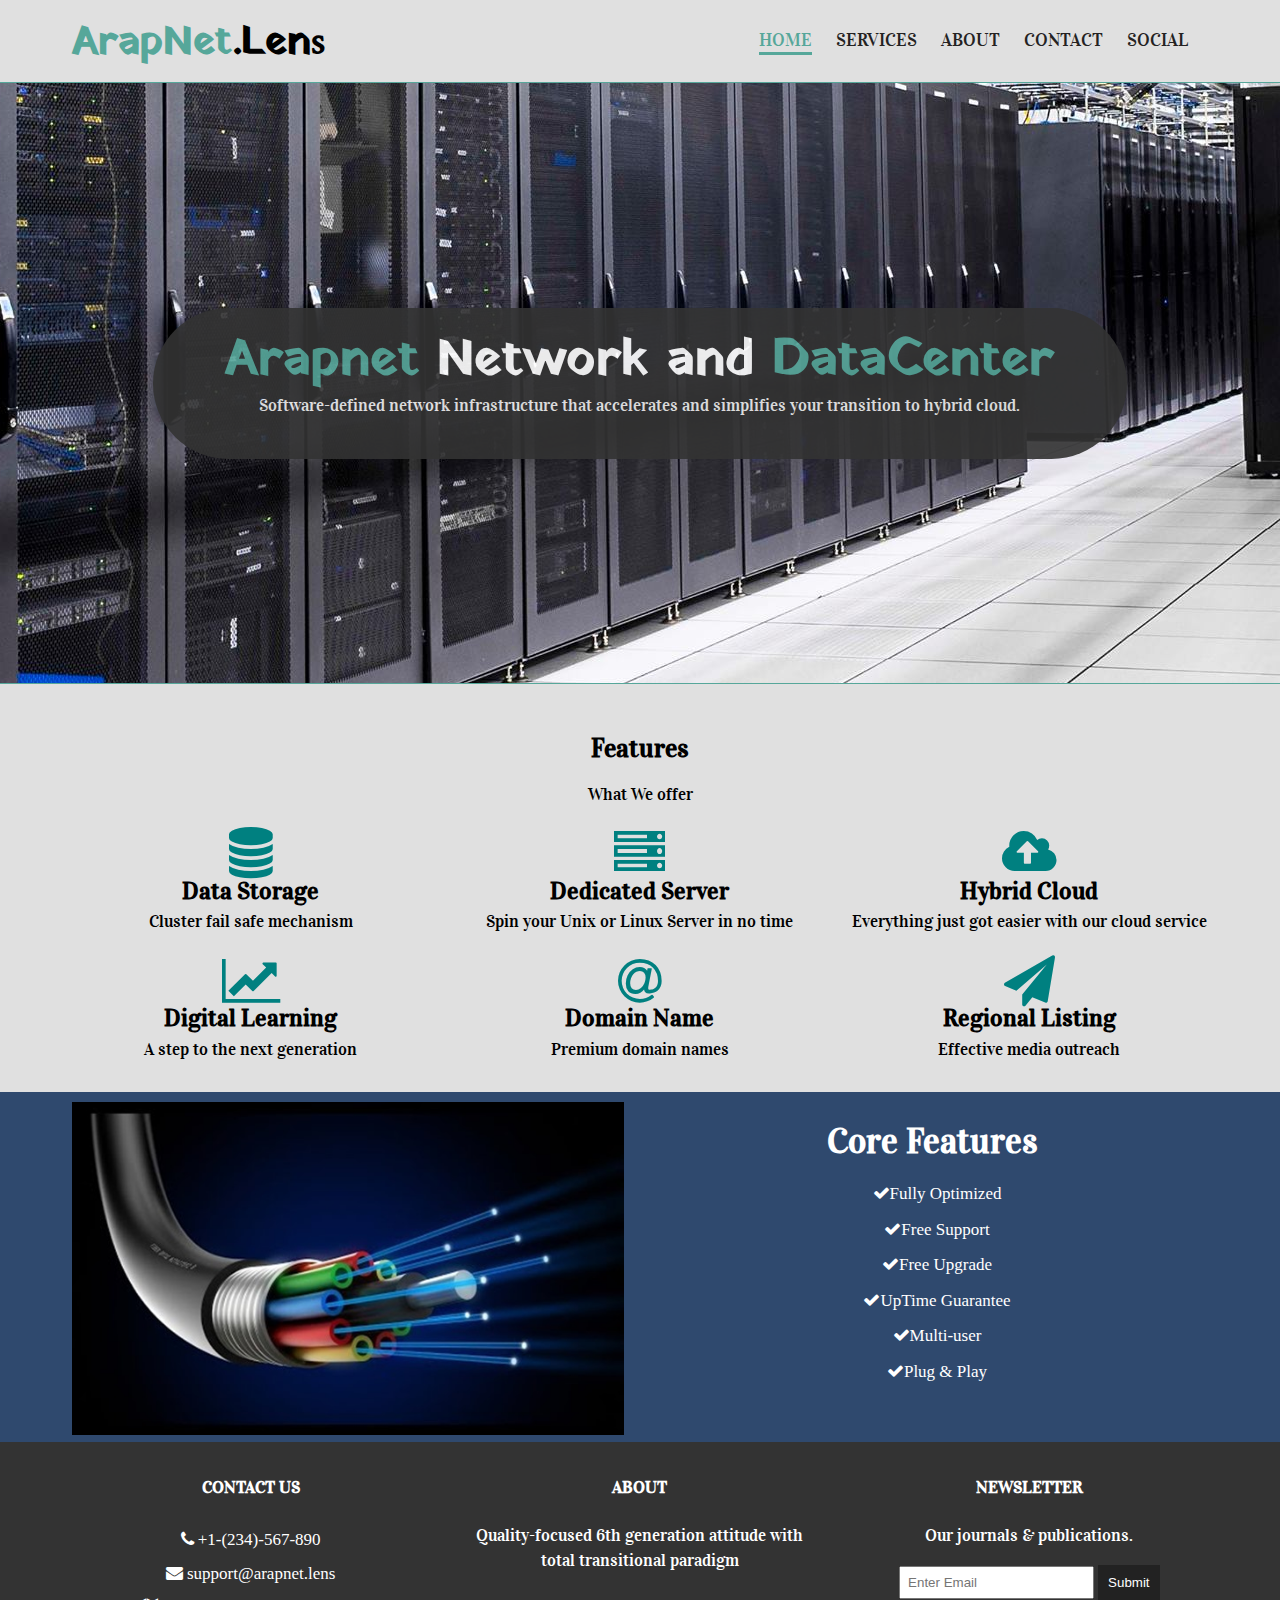
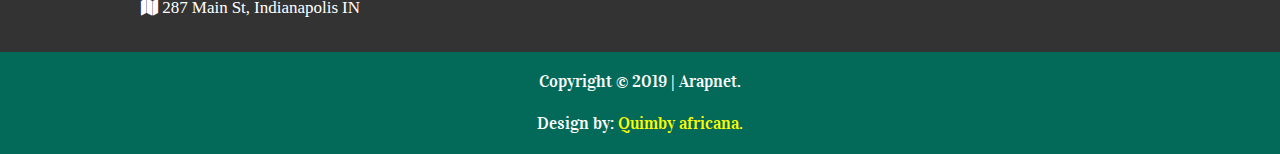
<file: index.html>
<!DOCTYPE html>
<html lang="en">
  <head>
    <meta charset="UTF-8" />
    <meta name="viewport" content="width=device-width, initial-scale=1.0" />
    <meta http-equiv="X-UA-Compatible" content="ie=edge" />
    <title>Arapnet | Home</title>
    <link rel="icon" type="image/ico" href="img/password.ico" />
    <link rel="stylesheet" href="css/flexboxgrid.css" />
    <link rel="stylesheet" href="css/font-awesome.css" />
    <link rel="stylesheet" href="css/fonts.css" />
    <link rel="stylesheet" href="css/style.css" />
  </head>
  <body>
    <!-- header -->
    <header id="main-header">
      <div class="container">
        <div class="row end-sm end-md end-lg center-xs middle-xs middle-sm middle-md middle-lg">
          <div class="col-xs-12 col-sm-2 col-md-2 col-lg-2">
            <h1 id="mainH1"><span class="primary-text">ArapNet</span>.Len<span id="lens">s</span></h1>
          </div>
          <div class="col-xs-12 col-sm-10 col-md-10 col-lg-10">
            <nav id="navbar">
              <ul>
                <li class="current"><a href="index.html">Home</a></li>
                <li><a href="services.html">Services</a></li>
                <li><a href="about.html">About</a></li>
                <li><a href="contact.html">Contact</a></li>
                <li><a href="social.html">Social</a></li>
              </ul>
            </nav>
          </div>
        </div>
      </div>
    </header>

    <!-- show case -->
    <section id="showcase">
      <div class="container">
        <div class="row center-xs center-sm center-md center-lg middle-xs middle-sm middle-md middle-lg">
          <div class="col-xs-10 col-sm-10 col-md-10 col-lg-10 showcase-content">
            <h1>
              <span class="primary-text">Arapnet</span> Network and
              <span class="primary-text"> DataCenter</span>
            </h1>
            <p>
              Software-defined network infrastructure that accelerates and simplifies your transition to
              hybrid cloud.
            </p>
          </div>
        </div>
      </div>
    </section>

    <section id="features">
      <div class="container">
        <div class="row">
          <div class="col-xs-12 col-sm-12 col-md-12 col-lg-12">
            <h2>Features</h2>
            <p>What We offer</p>
            <!-- Icon Row 1 -->
            <div class="row center-xs center-sm center-md center-lg">
              <div class="col-xs-12 col-sm-4 col-md-4 col-lg-4">
                <i class="fa fa-database fa-3x"></i><br />
                <h4>Data Storage</h4>
                <p>Cluster fail safe mechanism</p>
              </div>

              <div class="col-xs-12 col-sm-4 col-md-4 col-lg-4">
                <i class="fa fa-server fa-3x"></i><br />
                <h4>Dedicated Server</h4>
                <p>Spin your Unix or Linux Server in no time</p>
              </div>

              <div class="col-xs-12 col-sm-4 col-md-4 col-lg-4">
                <i class="fa fa-cloud-upload fa-3x"></i><br />
                <h4>Hybrid Cloud</h4>
                <p>Everything just got easier with our cloud service</p>
              </div>
            </div>

            <!-- Icon Row 2 -->
            <div class="row center-xs center-sm center-md center-lg">
              <div class="col-xs-12 col-sm-4 col-md-4 col-lg-4">
                <i class="fa fa-line-chart fa-3x"></i><br />
                <h4>Digital Learning</h4>
                <p>A step to the next generation</p>
              </div>

              <div class="col-xs-12 col-sm-4 col-md-4 col-lg-4">
                <i class="fa fa-at fa-3x"></i><br />
                <h4>Domain Name</h4>
                <p>Premium domain names</p>
              </div>

              <div class="col-xs-12 col-sm-4 col-md-4 col-lg-4">
                <i class="fa fa-send fa-3x"></i><br />
                <h4>Regional Listing</h4>
                <p>Effective media outreach</p>
              </div>
            </div>
          </div>
        </div>
      </div>
    </section>

    <!-- Info section -->
    <section id="info">
      <div class="container">
        <div class="row center-xs center-sm center-md center-lg middle-xs middle-sm middle-md middle-lg">
          <div class="col-xs-12 col-sm-6 col-md-6 col-lg-6" id="imgInfo">
            <img src="img/opticsFiber.jpg" alt="Data Center" />
          </div>

          <div class="col-xs-12 col-sm-6 col-md-6 col-lg-6">
            <h2>Core Features</h2>
            <ul>
              <li><i class="fa fa-check"></i>Fully Optimized</li>
              <li><i class="fa fa-check"></i>Free Support</li>
              <li><i class="fa fa-check"></i>Free Upgrade</li>
              <li><i class="fa fa-check"></i>UpTime Guarantee</li>
              <li><i class="fa fa-check"></i>Multi-user</li>
              <li><i class="fa fa-check"></i>Plug &amp; Play</li>
            </ul>
          </div>
        </div>
      </div>
    </section>

    <!-- Company section -->
    <section id="company">
      <div class="container">
        <div class="row">
          <div class="col-xs-12 col-sm-4 col-md-4 col-lg-4">
            <h4>Contact Us</h4>
            <ul>
              <li><i class="fa fa-phone"> +1-(234)-567-890</i></li>
              <li><i class="fa fa-envelope"> support@arapnet.lens</i></li>
              <li><i class="fa fa-map"> 287 Main St, Indianapolis IN</i></li>
            </ul>
          </div>

          <div class="col-xs-12 col-sm-4 col-md-4 col-lg-4">
            <h4>About</h4>
            <p>Quality-focused 6th generation attitude with total transitional paradigm</p>
          </div>

          <div class="col-xs-12 col-sm-4 col-md-4 col-lg-4">
            <h4>Newsletter</h4>
            <p>Our journals &amp; publications.</p>
            <form>
              <input type="text" name="email" placeholder="Enter Email" />
              <button type="submit" name="submit">Submit</button>
            </form>
          </div>
        </div>
      </div>
    </section>

    <!-- Footer -->
    <footer id="main-footer">
      <div class="container">
        <div class="row center-xs center-sm center-md center-lg">
          <div class="col-xs-12">
            <p>Copyright &copy; 2019 | Arapnet.</p>
            <p>Design by: <a href="http://www.africana.pro">Quimby africana.</a></p>
          </div>
        </div>
      </div>
    </footer>
  </body>
</html>
</file>
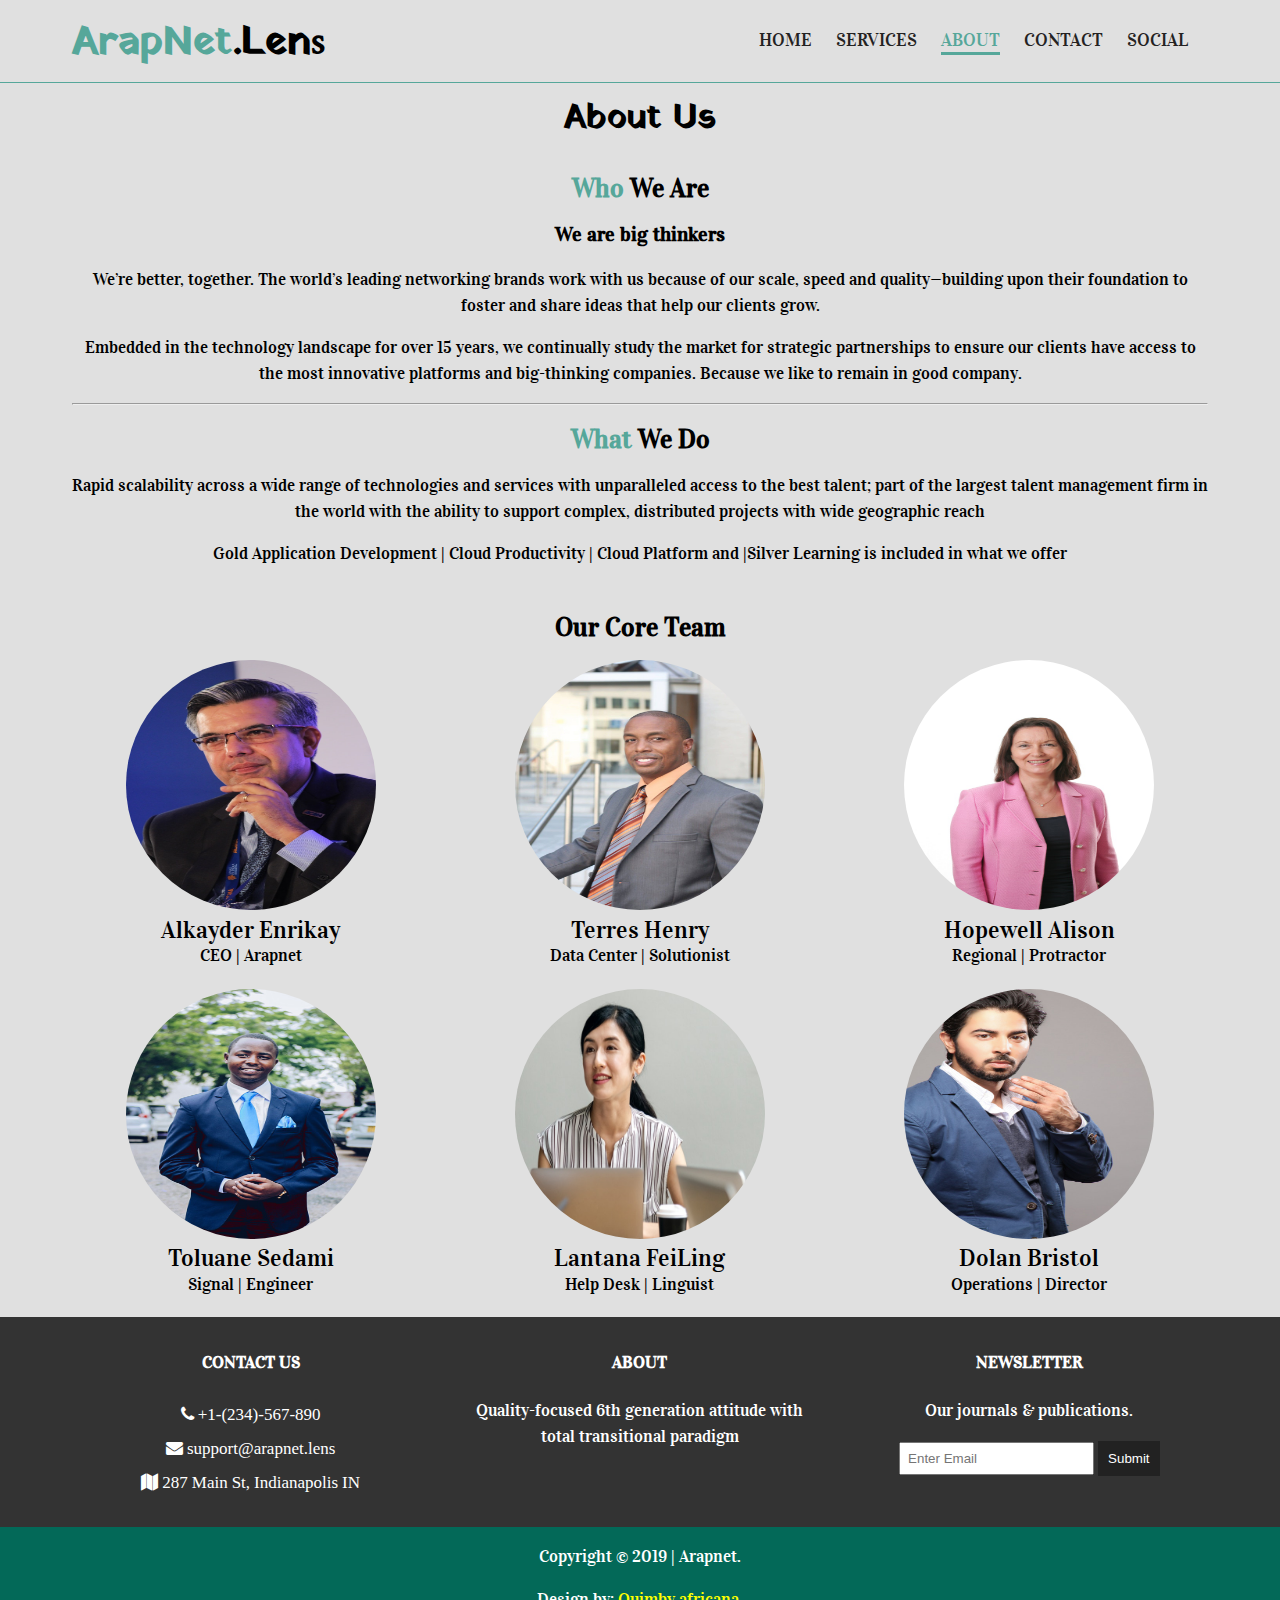
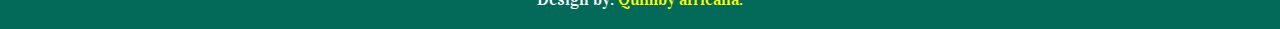
<file: about.html>
<!DOCTYPE html>
<html lang="en">
  <head>
    <meta charset="UTF-8" />
    <meta name="viewport" content="width=device-width, initial-scale=1.0" />
    <meta http-equiv="X-UA-Compatible" content="ie=edge" />
    <title>Arapnet | About</title>
    <link rel="icon" type="image/ico" href="img/password.ico" />
    <link rel="stylesheet" href="css/flexboxgrid.css" />
    <link rel="stylesheet" href="css/font-awesome.css" />
    <link rel="stylesheet" href="css/fonts.css" />
    <link rel="stylesheet" href="css/style.css" />
  </head>
  <body>
    <!-- header -->
    <header id="main-header">
      <div class="container">
        <div class="row end-sm end-md end-lg center-xs middle-xs middle-sm middle-md middle-lg">
          <div class="col-xs-12 col-sm-2 col-md-2 col-lg-2">
            <h1 id="mainH1"><span class="primary-text">ArapNet</span>.Len<span id="lens">s</span></h1>
          </div>
          <div class="col-xs-12 col-sm-10 col-md-10 col-lg-10">
            <nav id="navbar">
              <ul>
                <li><a href="index.html">Home</a></li>
                <li><a href="services.html">Services</a></li>
                <li class="current"><a href="about.html">About</a></li>
                <li><a href="contact.html">Contact</a></li>
                <li><a href="social.html">Social</a></li>
              </ul>
            </nav>
          </div>
        </div>
      </div>
    </header>

    <!-- Subheader -->
    <section id="subheader">
      <div class="container">
        <div class="row">
          <div class="col-xs-12 col-sm-12 col-md-12 col-lg-12">
            <h1>About Us</h1>
          </div>
        </div>
      </div>
    </section>

    <!-- Main section -->
    <section id="page" class="about">
      <div class="container">
        <div class="row center-xs center-sm center-md center-lg">
          <div class="col-xs-12 col-sm-12 col-md-12 col-lg-12">
            <h2><span class="primary-text">Who</span> We Are</h2>
            <h3>We are big thinkers</h3>
            <p>
              We’re better, together. The world’s leading networking brands work with us because of our scale,
              speed and quality—building upon their foundation to foster and share ideas that help our clients
              grow.
            </p>
            <p>
              Embedded in the technology landscape for over 15 years, we continually study the market for
              strategic partnerships to ensure our clients have access to the most innovative platforms and
              big-thinking companies. Because we like to remain in good company.
            </p>

            <hr />
            <h2><span class="primary-text">What</span> We Do</h2>
            <p>
              Rapid scalability across a wide range of technologies and services with unparalleled access to
              the best talent; part of the largest talent management firm in the world with the ability to
              support complex, distributed projects with wide geographic reach
            </p>
            <p>
              Gold Application Development | Cloud Productivity | Cloud Platform and |Silver Learning is
              included in what we offer
            </p>
          </div>
        </div>
      </div>
    </section>

    <section id="features">
      <div class="container">
        <div class="row">
          <div class="col-xs-12 col-sm-12 col-md-12 col-lg-12">
            <h2>Our Core Team</h2>
            <!-- Icon Row 1 -->
            <div class="row center-xs center-sm center-md center-lg">
              <div class="col-xs-12 col-sm-4 col-md-4 col-lg-4">
                <img src="img/arapnet1.jpg" alt="CEO Arapnet" />
                <h5>Alkayder Enrikay</h5>
                <p>CEO | Arapnet</p>
              </div>

              <div class="col-xs-12 col-sm-4 col-md-4 col-lg-4">
                <img src="img/arapnet2.jpg" alt="CEO Arapnet" />
                <h5>Terres Henry</h5>
                <p>Data Center | Solutionist</p>
              </div>

              <div class="col-xs-12 col-sm-4 col-md-4 col-lg-4">
                <img src="img/arapnet3.jpg" alt="CEO Arapnet" />
                <h5>Hopewell Alison</h5>
                <p>Regional | Protractor</p>
              </div>
            </div>

            <!-- Icon Row 2 -->
            <div class="row center-xs center-sm center-md center-lg">
              <div class="col-xs-12 col-sm-4 col-md-4 col-lg-4">
                <img src="img/arapnet4.jpg" alt="CEO Arapnet" />
                <h5>Toluane Sedami</h5>
                <p>Signal | Engineer</p>
              </div>

              <div class="col-xs-12 col-sm-4 col-md-4 col-lg-4">
                <img src="img/arapnet5.jpg" alt="CEO Arapnet" />
                <h5>Lantana FeiLing</h5>
                <p>Help Desk | Linguist</p>
              </div>

              <div class="col-xs-12 col-sm-4 col-md-4 col-lg-4">
                <img src="img/arapnet6.jpg" alt="CEO Arapnet" />
                <h5>Dolan Bristol</h5>
                <p>Operations | Director</p>
              </div>
            </div>
          </div>
        </div>
      </div>
    </section>

    <!-- Company section -->
    <section id="company">
      <div class="container">
        <div class="row">
          <div class="col-xs-12 col-sm-4 col-md-4 col-lg-4">
            <h4>Contact Us</h4>
            <ul>
              <li><i class="fa fa-phone"> +1-(234)-567-890</i></li>
              <li><i class="fa fa-envelope"> support@arapnet.lens</i></li>
              <li><i class="fa fa-map"> 287 Main St, Indianapolis IN</i></li>
            </ul>
          </div>

          <div class="col-xs-12 col-sm-4 col-md-4 col-lg-4">
            <h4>About</h4>
            <p>Quality-focused 6th generation attitude with total transitional paradigm</p>
          </div>

          <div class="col-xs-12 col-sm-4 col-md-4 col-lg-4">
            <h4>Newsletter</h4>
            <p>Our journals &amp; publications.</p>
            <form>
              <input type="text" name="email" placeholder="Enter Email" />
              <button type="submit" name="submit">Submit</button>
            </form>
          </div>
        </div>
      </div>
    </section>

    <!-- Footer -->
    <footer id="main-footer">
      <div class="container">
        <div class="row center-xs center-sm center-md center-lg">
          <div class="col-xs-12">
            <p>Copyright &copy; 2019 | Arapnet.</p>
            <p>Design by: <a href="http://www.africana.pro">Quimby africana.</a></p>
          </div>
        </div>
      </div>
    </footer>
  </body>
</html>
</file>
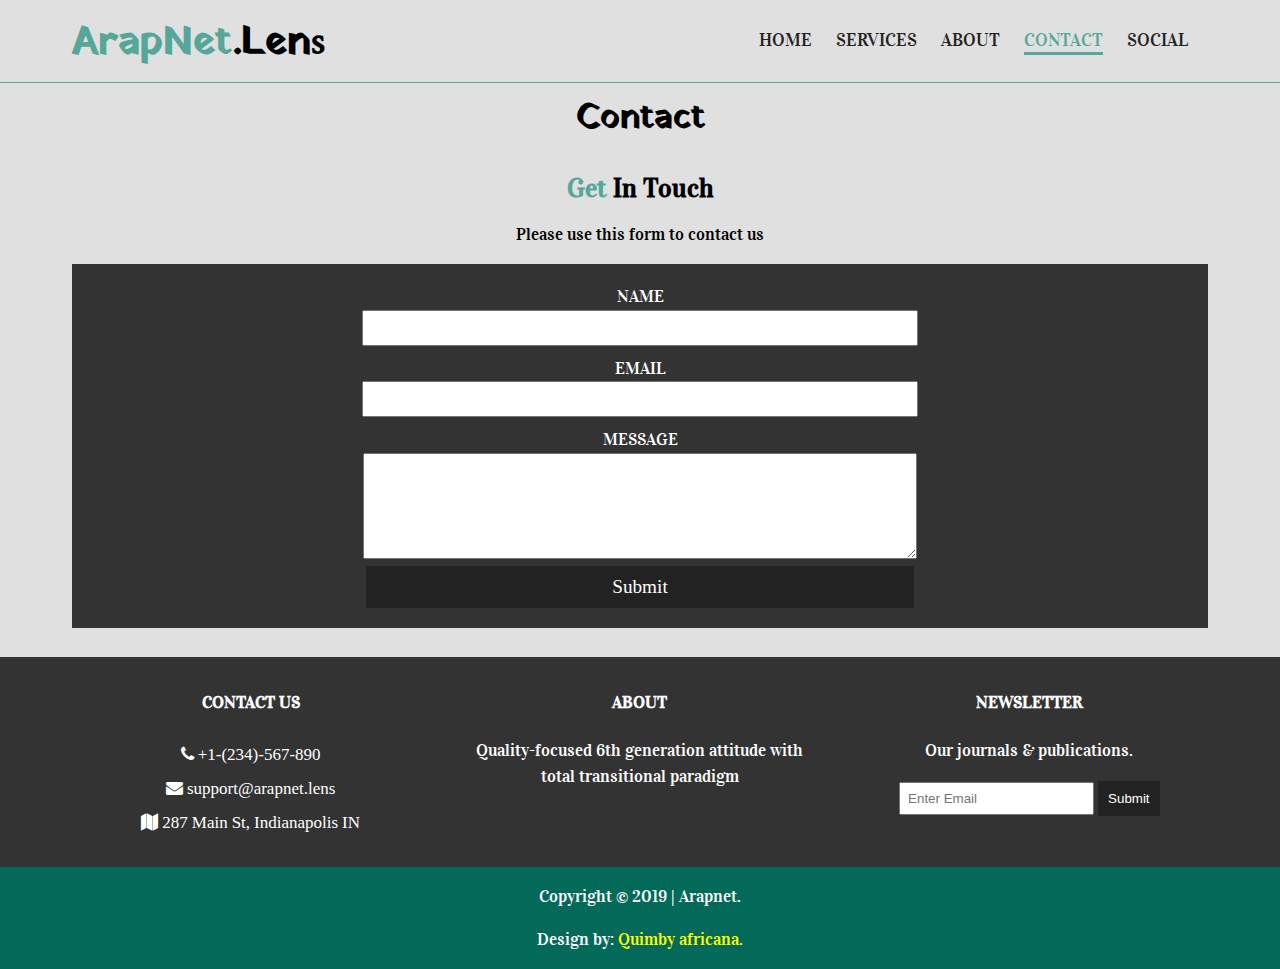
<file: contact.html>
<!DOCTYPE html>
<html lang="en">
  <head>
    <meta charset="UTF-8" />
    <meta name="viewport" content="width=device-width, initial-scale=1.0" />
    <meta http-equiv="X-UA-Compatible" content="ie=edge" />
    <title>Arapnet | Contact</title>
    <link rel="icon" type="image/ico" href="img/password.ico" />
    <link rel="stylesheet" href="css/flexboxgrid.css" />
    <link rel="stylesheet" href="css/font-awesome.css" />
    <link rel="stylesheet" href="css/fonts.css" />
    <link rel="stylesheet" href="css/style.css" />
  </head>
  <body>
    <!-- header -->
    <header id="main-header">
      <div class="container">
        <div class="row end-sm end-md end-lg center-xs middle-xs middle-sm middle-md middle-lg">
          <div class="col-xs-12 col-sm-2 col-md-2 col-lg-2">
            <h1 id="mainH1"><span class="primary-text">ArapNet</span>.Len<span id="lens">s</span></h1>
          </div>
          <div class="col-xs-12 col-sm-10 col-md-10 col-lg-10">
            <nav id="navbar">
              <ul>
                <li><a href="index.html">Home</a></li>
                <li><a href="services.html">Services</a></li>
                <li><a href="about.html">About</a></li>
                <li class="current"><a href="contact.html">Contact</a></li>
                <li><a href="social.html">Social</a></li>
              </ul>
            </nav>
          </div>
        </div>
      </div>
    </header>

    <!-- Subheader -->
    <section id="subheader">
      <div class="container">
        <div class="row">
          <div class="col-xs-12 col-sm-12 col-md-12 col-lg-12">
            <h1>Contact</h1>
          </div>
        </div>
      </div>
    </section>

    <!-- Main section -->
    <section id="page" class="contact">
      <div class="container">
        <div class="row center-xs center-sm center-md center-lg">
          <div class="col-xs-12 col-sm-12 col-md-12 col-lg-12">
            <h2><span class="primary-text">Get</span> In Touch</h2>
            <p>Please use this form to contact us</p>
            <form>
              <div>
                <label for="name">Name</label> <br />
                <input type="text" name="name" id="name" />
              </div>

              <div>
                <label for="email">Email</label> <br />
                <input type="text" name="email" id="email" />
              </div>

              <div>
                <label for="message">Message</label> <br />
                <textarea name="" id="message" cols="30" rows="10"></textarea>
              </div>

              <button type="submit">Submit</button>
            </form>
          </div>
        </div>
      </div>
    </section>

    <!-- Company section -->
    <section id="company">
      <div class="container">
        <div class="row">
          <div class="col-xs-12 col-sm-4 col-md-4 col-lg-4">
            <h4>Contact Us</h4>
            <ul>
              <li><i class="fa fa-phone"> +1-(234)-567-890</i></li>
              <li><i class="fa fa-envelope"> support@arapnet.lens</i></li>
              <li><i class="fa fa-map"> 287 Main St, Indianapolis IN</i></li>
            </ul>
          </div>

          <div class="col-xs-12 col-sm-4 col-md-4 col-lg-4">
            <h4>About</h4>
            <p>Quality-focused 6th generation attitude with total transitional paradigm</p>
          </div>

          <div class="col-xs-12 col-sm-4 col-md-4 col-lg-4">
            <h4>Newsletter</h4>
            <p>Our journals &amp; publications.</p>
            <form>
              <input type="text" name="email" placeholder="Enter Email" />
              <button type="submit" name="submit">Submit</button>
            </form>
          </div>
        </div>
      </div>
    </section>

    <!-- Footer -->
    <footer id="main-footer">
      <div class="container">
        <div class="row center-xs center-sm center-md center-lg">
          <div class="col-xs-12">
            <p>Copyright &copy; 2019 | Arapnet.</p>
            <p>Design by: <a href="http://www.africana.pro">Quimby africana.</a></p>
          </div>
        </div>
      </div>
    </footer>
  </body>
</html>
</file>
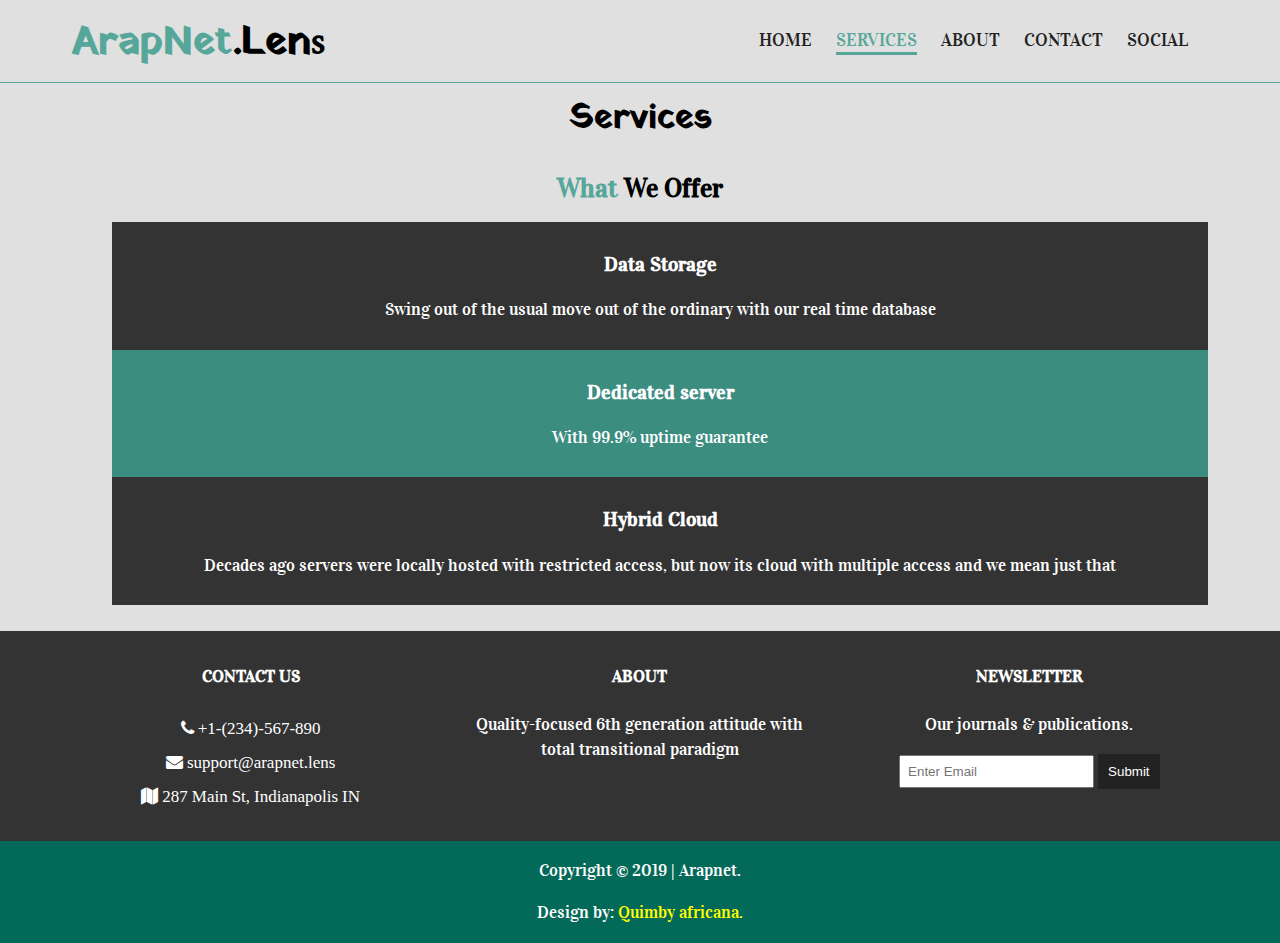
<file: services.html>
<!DOCTYPE html>
<html lang="en">
  <head>
    <meta charset="UTF-8" />
    <meta name="viewport" content="width=device-width, initial-scale=1.0" />
    <meta http-equiv="X-UA-Compatible" content="ie=edge" />
    <title>Arapnet | Services</title>
    <link rel="icon" type="image/ico" href="img/password.ico" />
    <link rel="stylesheet" href="css/flexboxgrid.css" />
    <link rel="stylesheet" href="css/font-awesome.css" />
    <link rel="stylesheet" href="css/fonts.css" />
    <link rel="stylesheet" href="css/style.css" />
  </head>
  <body>
    <!-- header -->
    <header id="main-header">
      <div class="container">
        <div class="row end-sm end-md end-lg center-xs middle-xs middle-sm middle-md middle-lg">
          <div class="col-xs-12 col-sm-2 col-md-2 col-lg-2">
            <h1 id="mainH1"><span class="primary-text">ArapNet</span>.Len<span id="lens">s</span></h1>
          </div>
          <div class="col-xs-12 col-sm-10 col-md-10 col-lg-10">
            <nav id="navbar">
              <ul>
                <li><a href="index.html">Home</a></li>
                <li class="current"><a href="services.html">Services</a></li>
                <li><a href="about.html">About</a></li>
                <li><a href="contact.html">Contact</a></li>
                <li><a href="social.html">Social</a></li>
              </ul>
            </nav>
          </div>
        </div>
      </div>
    </header>

    <!-- Subheader -->
    <section id="subheader">
      <div class="container">
        <div class="row">
          <div class="col-xs-12 col-sm-12 col-md-12 col-lg-12">
            <h1>Services</h1>
          </div>
        </div>
      </div>
    </section>

    <!-- Main section -->
    <section id="page" class="services">
      <div class="container">
        <div class="row center-xs center-sm center-md center-lg">
          <div class="col-xs-12 col-sm-12 col-md-12 col-lg-12">
            <h2><span class="primary-text">What</span> We Offer</h2>
            <ul>
              <li>
                <h3>Data Storage</h3>
                <p>Swing out of the usual move out of the ordinary with our real time database</p>
              </li>
              <li>
                <h3>Dedicated server</h3>
                <p>With 99.9% uptime guarantee</p>
              </li>
              <li>
                <h3>Hybrid Cloud</h3>
                <p>
                  Decades ago servers were locally hosted with restricted access, but now its cloud with
                  multiple access and we mean just that
                </p>
              </li>
            </ul>
          </div>
        </div>
      </div>
    </section>

    <!-- Company section -->
    <section id="company">
      <div class="container">
        <div class="row">
          <div class="col-xs-12 col-sm-4 col-md-4 col-lg-4">
            <h4>Contact Us</h4>
            <ul>
              <li><i class="fa fa-phone"> +1-(234)-567-890</i></li>
              <li><i class="fa fa-envelope"> support@arapnet.lens</i></li>
              <li><i class="fa fa-map"> 287 Main St, Indianapolis IN</i></li>
            </ul>
          </div>

          <div class="col-xs-12 col-sm-4 col-md-4 col-lg-4">
            <h4>About</h4>
            <p>Quality-focused 6th generation attitude with total transitional paradigm</p>
          </div>

          <div class="col-xs-12 col-sm-4 col-md-4 col-lg-4">
            <h4>Newsletter</h4>
            <p>Our journals &amp; publications.</p>
            <form>
              <input type="text" name="email" placeholder="Enter Email" />
              <button type="submit" name="submit">Submit</button>
            </form>
          </div>
        </div>
      </div>
    </section>

    <!-- Footer -->
    <footer id="main-footer">
      <div class="container">
        <div class="row center-xs center-sm center-md center-lg">
          <div class="col-xs-12">
            <p>Copyright &copy; 2019 | Arapnet.</p>
            <p>Design by: <a href="http://www.africana.pro">Quimby africana.</a></p>
          </div>
        </div>
      </div>
    </footer>
  </body>
</html>
</file>
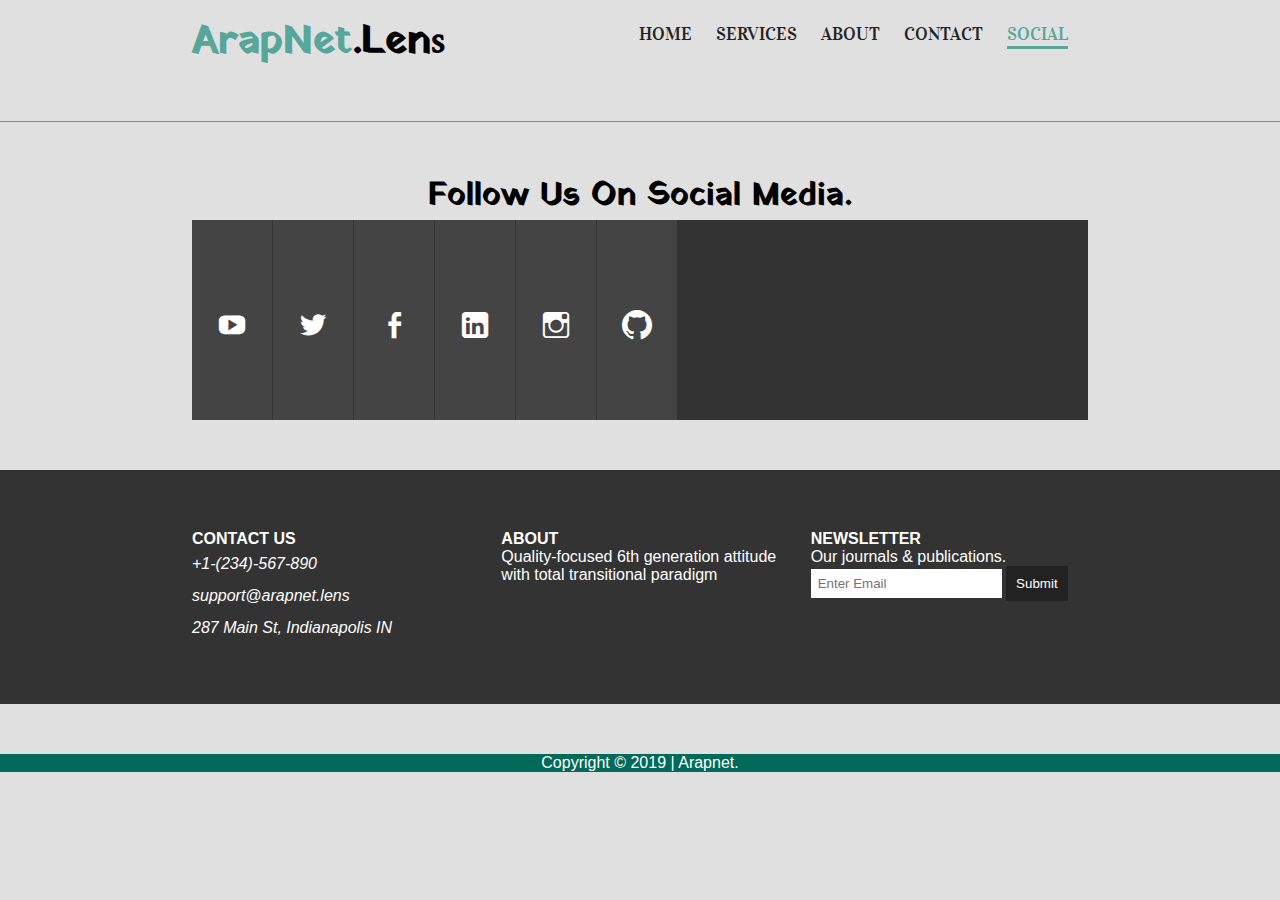
<file: social.html>
<!DOCTYPE html>
<html lang="en">
  <head>
    <meta charset="UTF-8" />
    <title>Arapnet | Social</title>
    <link rel="icon" type="image/ico" href="img/password.ico" />
    <link rel="stylesheet" href="css/flexboxgrid.css" />
    <link rel="stylesheet" href="css/style2.css" />
  </head>

  <body>
    <header id="main-header">
      <div class="container">
        <div class="row end-sm end-md end-lg center-xs middle-xs middle-sm middle-md middle-lg">
          <div class="col-xs-12 col-sm-2 col-md-2 col-lg-2">
            <h1 id="mainH1"><span class="primary-text">ArapNet</span>.Len<span id="lens">s</span></h1>
          </div>
          <div class="col-xs-12 col-sm-10 col-md-10 col-lg-10">
            <nav id="navbar">
              <ul>
                <li><a href="index.html">Home</a></li>
                <li><a href="services.html">Services</a></li>
                <li><a href="about.html">About</a></li>
                <li><a href="contact.html">Contact</a></li>
                <li class="current"><a href="social.html">Social</a></li>
              </ul>
            </nav>
          </div>
        </div>
      </div>
    </header>

    <div class="container">
      <header>
        <h1>Follow Us On Social Media.</h1>
      </header>
      <ul class="accordion">
        <li class="tab">
          <div class="social youtube">
            <a href="https://youtube.com" target="_blank">Youtube</a>
          </div>
          <div class="content">
            <h1>YouTube</h1>
            <p>Follow us on YouTube for industry leading innovation.</p>
          </div>
        </li>
        <li class="tab">
          <div class="social twitter">
            <a href="https://twitter.com" target="_blank">Twitter</a>
          </div>
          <div class="content">
            <h1>Twitter</h1>
            <p>Follow us on Twitter and be a step ahead of the populace</p>
          </div>
        </li>
        <li class="tab">
          <div class="social facebook">
            <a href="https://facebook.com" target="_blank">Facebook</a>
          </div>
          <div class="content">
            <h1>Facebook</h1>
            <p>
              Content with us on Facebook to stay up to date with new posts and publications
            </p>
          </div>
        </li>
        <li class="tab">
          <div class="social linkedin">
            <a href="https://www.linkedin.com" target="_blank">LinkedIn</a>
          </div>
          <div class="content">
            <h1>LinkedIn</h1>
            <p>We make it as professional as possible</p>
          </div>
        </li>
        <li class="tab">
          <div class="social instagram">
            <a href="http://instagram.com/traversymedia" target="_blank">Instagram</a>
          </div>
          <div class="content">
            <h1>Instagram</h1>
            <p>Follow us on Instragram for more personal look into our Datacenters</p>
          </div>
        </li>
        <li class="tab">
          <div class="social github">
            <a href="http://github.com/bradtraversy" target="_blank">Github</a>
          </div>
          <div class="content">
            <h1>Github</h1>
            <p>Our Repo still in tight sync with the Debian Repo</p>
          </div>
        </li>
      </ul>
    </div>

    <!-- Company section -->
    <section id="company">
      <div class="container">
        <div class="row">
          <div class="col-xs-12 col-sm-4 col-md-4 col-lg-4">
            <h4>Contact Us</h4>
            <ul>
              <li><i class="fa fa-phone"> +1-(234)-567-890</i></li>
              <li><i class="fa fa-envelope"> support@arapnet.lens</i></li>
              <li><i class="fa fa-map"> 287 Main St, Indianapolis IN</i></li>
            </ul>
          </div>

          <div class="col-xs-12 col-sm-4 col-md-4 col-lg-4">
            <h4>About</h4>
            <p>Quality-focused 6th generation attitude with total transitional paradigm</p>
          </div>

          <div class="col-xs-12 col-sm-4 col-md-4 col-lg-4">
            <h4>Newsletter</h4>
            <p>Our journals &amp; publications.</p>
            <form>
              <input type="text" name="email" placeholder="Enter Email" />
              <button type="submit" name="submit">Submit</button>
            </form>
          </div>
        </div>
      </div>
    </section>

    <!-- Footer -->
    <footer id="main-footer">
      <div class="container">
        <div class="row center-xs center-sm center-md center-lg">
          <div class="col-xs-12">
            <p>Copyright &copy; 2019 | Arapnet.</p>
          </div>
        </div>
      </div>
    </footer>
  </body>
</html>
</file>
<file: css/flexboxgrid.css>
/* Uncomment and set these variables to customize the grid. */

.container-fluid {
  margin-right: auto;
  margin-left: auto;
  padding-right: 2rem;
  padding-left: 2rem;
}

.row {
  box-sizing: border-box;
  display: -ms-flexbox;
  display: -webkit-box;
  display: flex;
  -ms-flex: 0 1 auto;
  -webkit-box-flex: 0;
  flex: 0 1 auto;
  -ms-flex-direction: row;
  -webkit-box-orient: horizontal;
  -webkit-box-direction: normal;
  flex-direction: row;
  -ms-flex-wrap: wrap;
  flex-wrap: wrap;
  margin-right: -1rem;
  margin-left: -1rem;
}

.row.reverse {
  -ms-flex-direction: row-reverse;
  -webkit-box-orient: horizontal;
  -webkit-box-direction: reverse;
  flex-direction: row-reverse;
}

.col.reverse {
  -ms-flex-direction: column-reverse;
  -webkit-box-orient: vertical;
  -webkit-box-direction: reverse;
  flex-direction: column-reverse;
}

.col-xs,
.col-xs-1,
.col-xs-2,
.col-xs-3,
.col-xs-4,
.col-xs-5,
.col-xs-6,
.col-xs-7,
.col-xs-8,
.col-xs-9,
.col-xs-10,
.col-xs-11,
.col-xs-12 {
  box-sizing: border-box;
  -ms-flex: 0 0 auto;
  -webkit-box-flex: 0;
  flex: 0 0 auto;
  padding-right: 1rem;
  padding-left: 1rem;
}

.col-xs {
  -webkit-flex-grow: 1;
  -ms-flex-positive: 1;
  -webkit-box-flex: 1;
  flex-grow: 1;
  -ms-flex-preferred-size: 0;
  flex-basis: 0;
  max-width: 100%;
}

.col-xs-1 {
  -ms-flex-preferred-size: 8.333%;
  flex-basis: 8.333%;
  max-width: 8.333%;
}

.col-xs-2 {
  -ms-flex-preferred-size: 16.667%;
  flex-basis: 16.667%;
  max-width: 16.667%;
}

.col-xs-3 {
  -ms-flex-preferred-size: 25%;
  flex-basis: 25%;
  max-width: 25%;
}

.col-xs-4 {
  -ms-flex-preferred-size: 33.333%;
  flex-basis: 33.333%;
  max-width: 33.333%;
}

.col-xs-5 {
  -ms-flex-preferred-size: 41.667%;
  flex-basis: 41.667%;
  max-width: 41.667%;
}

.col-xs-6 {
  -ms-flex-preferred-size: 50%;
  flex-basis: 50%;
  max-width: 50%;
}

.col-xs-7 {
  -ms-flex-preferred-size: 58.333%;
  flex-basis: 58.333%;
  max-width: 58.333%;
}

.col-xs-8 {
  -ms-flex-preferred-size: 66.667%;
  flex-basis: 66.667%;
  max-width: 66.667%;
}

.col-xs-9 {
  -ms-flex-preferred-size: 75%;
  flex-basis: 75%;
  max-width: 75%;
}

.col-xs-10 {
  -ms-flex-preferred-size: 83.333%;
  flex-basis: 83.333%;
  max-width: 83.333%;
}

.col-xs-11 {
  -ms-flex-preferred-size: 91.667%;
  flex-basis: 91.667%;
  max-width: 91.667%;
}

.col-xs-12 {
  -ms-flex-preferred-size: 100%;
  flex-basis: 100%;
  max-width: 100%;
}

.col-xs-offset-1 {
  margin-left: 8.333%;
}

.col-xs-offset-2 {
  margin-left: 16.667%;
}

.col-xs-offset-3 {
  margin-left: 25%;
}

.col-xs-offset-4 {
  margin-left: 33.333%;
}

.col-xs-offset-5 {
  margin-left: 41.667%;
}

.col-xs-offset-6 {
  margin-left: 50%;
}

.col-xs-offset-7 {
  margin-left: 58.333%;
}

.col-xs-offset-8 {
  margin-left: 66.667%;
}

.col-xs-offset-9 {
  margin-left: 75%;
}

.col-xs-offset-10 {
  margin-left: 83.333%;
}

.col-xs-offset-11 {
  margin-left: 91.667%;
}

.start-xs {
  -ms-flex-pack: start;
  -webkit-box-pack: start;
  justify-content: flex-start;
  text-align: start;
}

.center-xs {
  -ms-flex-pack: center;
  -webkit-box-pack: center;
  justify-content: center;
  text-align: center;
}

.end-xs {
  -ms-flex-pack: end;
  -webkit-box-pack: end;
  justify-content: flex-end;
  text-align: end;
}

.top-xs {
  -ms-flex-align: start;
  -webkit-box-align: start;
  align-items: flex-start;
}

.middle-xs {
  -ms-flex-align: center;
  -webkit-box-align: center;
  align-items: center;
}

.bottom-xs {
  -ms-flex-align: end;
  -webkit-box-align: end;
  align-items: flex-end;
}

.around-xs {
  -ms-flex-pack: distribute;
  justify-content: space-around;
}

.between-xs {
  -ms-flex-pack: justify;
  -webkit-box-pack: justify;
  justify-content: space-between;
}

.first-xs {
  -ms-flex-order: -1;
  -webkit-box-ordinal-group: 0;
  order: -1;
}

.last-xs {
  -ms-flex-order: 1;
  -webkit-box-ordinal-group: 2;
  order: 1;
}

@media only screen and (min-width: 48em) {
  .container {
    width: 46rem;
  }

  .col-sm,
  .col-sm-1,
  .col-sm-2,
  .col-sm-3,
  .col-sm-4,
  .col-sm-5,
  .col-sm-6,
  .col-sm-7,
  .col-sm-8,
  .col-sm-9,
  .col-sm-10,
  .col-sm-11,
  .col-sm-12 {
    box-sizing: border-box;
    -ms-flex: 0 0 auto;
    -webkit-box-flex: 0;
    flex: 0 0 auto;
    padding-right: 1rem;
    padding-left: 1rem;
  }

  .col-sm {
    -webkit-flex-grow: 1;
    -ms-flex-positive: 1;
    -webkit-box-flex: 1;
    flex-grow: 1;
    -ms-flex-preferred-size: 0;
    flex-basis: 0;
    max-width: 100%;
  }

  .col-sm-1 {
    -ms-flex-preferred-size: 8.333%;
    flex-basis: 8.333%;
    max-width: 8.333%;
  }

  .col-sm-2 {
    -ms-flex-preferred-size: 16.667%;
    flex-basis: 16.667%;
    max-width: 16.667%;
  }

  .col-sm-3 {
    -ms-flex-preferred-size: 25%;
    flex-basis: 25%;
    max-width: 25%;
  }

  .col-sm-4 {
    -ms-flex-preferred-size: 33.333%;
    flex-basis: 33.333%;
    max-width: 33.333%;
  }

  .col-sm-5 {
    -ms-flex-preferred-size: 41.667%;
    flex-basis: 41.667%;
    max-width: 41.667%;
  }

  .col-sm-6 {
    -ms-flex-preferred-size: 50%;
    flex-basis: 50%;
    max-width: 50%;
  }

  .col-sm-7 {
    -ms-flex-preferred-size: 58.333%;
    flex-basis: 58.333%;
    max-width: 58.333%;
  }

  .col-sm-8 {
    -ms-flex-preferred-size: 66.667%;
    flex-basis: 66.667%;
    max-width: 66.667%;
  }

  .col-sm-9 {
    -ms-flex-preferred-size: 75%;
    flex-basis: 75%;
    max-width: 75%;
  }

  .col-sm-10 {
    -ms-flex-preferred-size: 83.333%;
    flex-basis: 83.333%;
    max-width: 83.333%;
  }

  .col-sm-11 {
    -ms-flex-preferred-size: 91.667%;
    flex-basis: 91.667%;
    max-width: 91.667%;
  }

  .col-sm-12 {
    -ms-flex-preferred-size: 100%;
    flex-basis: 100%;
    max-width: 100%;
  }

  .col-sm-offset-1 {
    margin-left: 8.333%;
  }

  .col-sm-offset-2 {
    margin-left: 16.667%;
  }

  .col-sm-offset-3 {
    margin-left: 25%;
  }

  .col-sm-offset-4 {
    margin-left: 33.333%;
  }

  .col-sm-offset-5 {
    margin-left: 41.667%;
  }

  .col-sm-offset-6 {
    margin-left: 50%;
  }

  .col-sm-offset-7 {
    margin-left: 58.333%;
  }

  .col-sm-offset-8 {
    margin-left: 66.667%;
  }

  .col-sm-offset-9 {
    margin-left: 75%;
  }

  .col-sm-offset-10 {
    margin-left: 83.333%;
  }

  .col-sm-offset-11 {
    margin-left: 91.667%;
  }

  .start-sm {
    -ms-flex-pack: start;
    -webkit-box-pack: start;
    justify-content: flex-start;
    text-align: start;
  }

  .center-sm {
    -ms-flex-pack: center;
    -webkit-box-pack: center;
    justify-content: center;
    text-align: center;
  }

  .end-sm {
    -ms-flex-pack: end;
    -webkit-box-pack: end;
    justify-content: flex-end;
    text-align: end;
  }

  .top-sm {
    -ms-flex-align: start;
    -webkit-box-align: start;
    align-items: flex-start;
  }

  .middle-sm {
    -ms-flex-align: center;
    -webkit-box-align: center;
    align-items: center;
  }

  .bottom-sm {
    -ms-flex-align: end;
    -webkit-box-align: end;
    align-items: flex-end;
  }

  .around-sm {
    -ms-flex-pack: distribute;
    justify-content: space-around;
  }

  .between-sm {
    -ms-flex-pack: justify;
    -webkit-box-pack: justify;
    justify-content: space-between;
  }

  .first-sm {
    -ms-flex-order: -1;
    -webkit-box-ordinal-group: 0;
    order: -1;
  }

  .last-sm {
    -ms-flex-order: 1;
    -webkit-box-ordinal-group: 2;
    order: 1;
  }
}

@media only screen and (min-width: 62em) {
  .container {
    width: 61rem;
  }

  .col-md,
  .col-md-1,
  .col-md-2,
  .col-md-3,
  .col-md-4,
  .col-md-5,
  .col-md-6,
  .col-md-7,
  .col-md-8,
  .col-md-9,
  .col-md-10,
  .col-md-11,
  .col-md-12 {
    box-sizing: border-box;
    -ms-flex: 0 0 auto;
    -webkit-box-flex: 0;
    flex: 0 0 auto;
    padding-right: 1rem;
    padding-left: 1rem;
  }

  .col-md {
    -webkit-flex-grow: 1;
    -ms-flex-positive: 1;
    -webkit-box-flex: 1;
    flex-grow: 1;
    -ms-flex-preferred-size: 0;
    flex-basis: 0;
    max-width: 100%;
  }

  .col-md-1 {
    -ms-flex-preferred-size: 8.333%;
    flex-basis: 8.333%;
    max-width: 8.333%;
  }

  .col-md-2 {
    -ms-flex-preferred-size: 16.667%;
    flex-basis: 16.667%;
    max-width: 16.667%;
  }

  .col-md-3 {
    -ms-flex-preferred-size: 25%;
    flex-basis: 25%;
    max-width: 25%;
  }

  .col-md-4 {
    -ms-flex-preferred-size: 33.333%;
    flex-basis: 33.333%;
    max-width: 33.333%;
  }

  .col-md-5 {
    -ms-flex-preferred-size: 41.667%;
    flex-basis: 41.667%;
    max-width: 41.667%;
  }

  .col-md-6 {
    -ms-flex-preferred-size: 50%;
    flex-basis: 50%;
    max-width: 50%;
  }

  .col-md-7 {
    -ms-flex-preferred-size: 58.333%;
    flex-basis: 58.333%;
    max-width: 58.333%;
  }

  .col-md-8 {
    -ms-flex-preferred-size: 66.667%;
    flex-basis: 66.667%;
    max-width: 66.667%;
  }

  .col-md-9 {
    -ms-flex-preferred-size: 75%;
    flex-basis: 75%;
    max-width: 75%;
  }

  .col-md-10 {
    -ms-flex-preferred-size: 83.333%;
    flex-basis: 83.333%;
    max-width: 83.333%;
  }

  .col-md-11 {
    -ms-flex-preferred-size: 91.667%;
    flex-basis: 91.667%;
    max-width: 91.667%;
  }

  .col-md-12 {
    -ms-flex-preferred-size: 100%;
    flex-basis: 100%;
    max-width: 100%;
  }

  .col-md-offset-1 {
    margin-left: 8.333%;
  }

  .col-md-offset-2 {
    margin-left: 16.667%;
  }

  .col-md-offset-3 {
    margin-left: 25%;
  }

  .col-md-offset-4 {
    margin-left: 33.333%;
  }

  .col-md-offset-5 {
    margin-left: 41.667%;
  }

  .col-md-offset-6 {
    margin-left: 50%;
  }

  .col-md-offset-7 {
    margin-left: 58.333%;
  }

  .col-md-offset-8 {
    margin-left: 66.667%;
  }

  .col-md-offset-9 {
    margin-left: 75%;
  }

  .col-md-offset-10 {
    margin-left: 83.333%;
  }

  .col-md-offset-11 {
    margin-left: 91.667%;
  }

  .start-md {
    -ms-flex-pack: start;
    -webkit-box-pack: start;
    justify-content: flex-start;
    text-align: start;
  }

  .center-md {
    -ms-flex-pack: center;
    -webkit-box-pack: center;
    justify-content: center;
    text-align: center;
  }

  .end-md {
    -ms-flex-pack: end;
    -webkit-box-pack: end;
    justify-content: flex-end;
    text-align: end;
  }

  .top-md {
    -ms-flex-align: start;
    -webkit-box-align: start;
    align-items: flex-start;
  }

  .middle-md {
    -ms-flex-align: center;
    -webkit-box-align: center;
    align-items: center;
  }

  .bottom-md {
    -ms-flex-align: end;
    -webkit-box-align: end;
    align-items: flex-end;
  }

  .around-md {
    -ms-flex-pack: distribute;
    justify-content: space-around;
  }

  .between-md {
    -ms-flex-pack: justify;
    -webkit-box-pack: justify;
    justify-content: space-between;
  }

  .first-md {
    -ms-flex-order: -1;
    -webkit-box-ordinal-group: 0;
    order: -1;
  }

  .last-md {
    -ms-flex-order: 1;
    -webkit-box-ordinal-group: 2;
    order: 1;
  }
}

@media only screen and (min-width: 75em) {
  .container {
    width: 71rem;
  }

  .col-lg,
  .col-lg-1,
  .col-lg-2,
  .col-lg-3,
  .col-lg-4,
  .col-lg-5,
  .col-lg-6,
  .col-lg-7,
  .col-lg-8,
  .col-lg-9,
  .col-lg-10,
  .col-lg-11,
  .col-lg-12 {
    box-sizing: border-box;
    -ms-flex: 0 0 auto;
    -webkit-box-flex: 0;
    flex: 0 0 auto;
    padding-right: 1rem;
    padding-left: 1rem;
  }

  .col-lg {
    -webkit-flex-grow: 1;
    -ms-flex-positive: 1;
    -webkit-box-flex: 1;
    flex-grow: 1;
    -ms-flex-preferred-size: 0;
    flex-basis: 0;
    max-width: 100%;
  }

  .col-lg-1 {
    -ms-flex-preferred-size: 8.333%;
    flex-basis: 8.333%;
    max-width: 8.333%;
  }

  .col-lg-2 {
    -ms-flex-preferred-size: 16.667%;
    flex-basis: 16.667%;
    max-width: 16.667%;
  }

  .col-lg-3 {
    -ms-flex-preferred-size: 25%;
    flex-basis: 25%;
    max-width: 25%;
  }

  .col-lg-4 {
    -ms-flex-preferred-size: 33.333%;
    flex-basis: 33.333%;
    max-width: 33.333%;
  }

  .col-lg-5 {
    -ms-flex-preferred-size: 41.667%;
    flex-basis: 41.667%;
    max-width: 41.667%;
  }

  .col-lg-6 {
    -ms-flex-preferred-size: 50%;
    flex-basis: 50%;
    max-width: 50%;
  }

  .col-lg-7 {
    -ms-flex-preferred-size: 58.333%;
    flex-basis: 58.333%;
    max-width: 58.333%;
  }

  .col-lg-8 {
    -ms-flex-preferred-size: 66.667%;
    flex-basis: 66.667%;
    max-width: 66.667%;
  }

  .col-lg-9 {
    -ms-flex-preferred-size: 75%;
    flex-basis: 75%;
    max-width: 75%;
  }

  .col-lg-10 {
    -ms-flex-preferred-size: 83.333%;
    flex-basis: 83.333%;
    max-width: 83.333%;
  }

  .col-lg-11 {
    -ms-flex-preferred-size: 91.667%;
    flex-basis: 91.667%;
    max-width: 91.667%;
  }

  .col-lg-12 {
    -ms-flex-preferred-size: 100%;
    flex-basis: 100%;
    max-width: 100%;
  }

  .col-lg-offset-1 {
    margin-left: 8.333%;
  }

  .col-lg-offset-2 {
    margin-left: 16.667%;
  }

  .col-lg-offset-3 {
    margin-left: 25%;
  }

  .col-lg-offset-4 {
    margin-left: 33.333%;
  }

  .col-lg-offset-5 {
    margin-left: 41.667%;
  }

  .col-lg-offset-6 {
    margin-left: 50%;
  }

  .col-lg-offset-7 {
    margin-left: 58.333%;
  }

  .col-lg-offset-8 {
    margin-left: 66.667%;
  }

  .col-lg-offset-9 {
    margin-left: 75%;
  }

  .col-lg-offset-10 {
    margin-left: 83.333%;
  }

  .col-lg-offset-11 {
    margin-left: 91.667%;
  }

  .start-lg {
    -ms-flex-pack: start;
    -webkit-box-pack: start;
    justify-content: flex-start;
    text-align: start;
  }

  .center-lg {
    -ms-flex-pack: center;
    -webkit-box-pack: center;
    justify-content: center;
    text-align: center;
  }

  .end-lg {
    -ms-flex-pack: end;
    -webkit-box-pack: end;
    justify-content: flex-end;
    text-align: end;
  }

  .top-lg {
    -ms-flex-align: start;
    -webkit-box-align: start;
    align-items: flex-start;
  }

  .middle-lg {
    -ms-flex-align: center;
    -webkit-box-align: center;
    align-items: center;
  }

  .bottom-lg {
    -ms-flex-align: end;
    -webkit-box-align: end;
    align-items: flex-end;
  }

  .around-lg {
    -ms-flex-pack: distribute;
    justify-content: space-around;
  }

  .between-lg {
    -ms-flex-pack: justify;
    -webkit-box-pack: justify;
    justify-content: space-between;
  }

  .first-lg {
    -ms-flex-order: -1;
    -webkit-box-ordinal-group: 0;
    order: -1;
  }

  .last-lg {
    -ms-flex-order: 1;
    -webkit-box-ordinal-group: 2;
    order: 1;
  }
}
</file>
<file: css/fonts.css>
/* vidaloka-regular - latin */
@font-face {
  font-family: 'Vidaloka';
  font-style: normal;
  font-weight: 400;
  src: url('fonts/vidaloka-v11-latin-regular.eot'); /* IE9 Compat Modes */
  src: local('Vidaloka '), local('Vidaloka-Regular'),
    url('fonts/vidaloka-v11-latin-regular.eot?#iefix') format('embedded-opentype'),
    url('fonts/vidaloka-v11-latin-regular.woff2') format('woff2'),
    url('fonts/vidaloka-v11-latin-regular.woff') format('woff'),
    url('fonts/vidaloka-v11-latin-regular.ttf') format('truetype'),
    url('fonts/vidaloka-v11-latin-regular.svg#Vidaloka') format('svg'); /* Legacy iOS */
}

/* crimson-text-regular - latin */
@font-face {
  font-family: 'Crimson Text';
  font-style: normal;
  font-weight: 400;
  src: url('fonts/crimson-text-v9-latin-regular.eot'); /* IE9 Compat Modes */
  src: local('Crimson Text Regular'), local('CrimsonText-Regular'),
    url('fonts/crimson-text-v9-latin-regular.eot?#iefix') format('embedded-opentype'),
    /* IE6-IE8 */ url('fonts/crimson-text-v9-latin-regular.woff2') format('woff2'),
    /* Super Modern Browsers */ url('fonts/crimson-text-v9-latin-regular.woff') format('woff'),
    /* Modern Browsers */ url('fonts/crimson-text-v9-latin-regular.ttf') format('truetype'),
    /* Safari, Android, iOS */ url('fonts/crimson-text-v9-latin-regular.svg#CrimsonText')
      format('svg'); /* Legacy iOS */
}

/* yatra-one-regular - latin */
@font-face {
  font-family: 'Yatra One';
  font-style: normal;
  font-weight: 400;
  src: url('fonts/yatra-one-v5-latin-regular.eot'); /* IE9 Compat Modes */
  src: local('Yatra One Regular'), local('YatraOne-Regular'),
    url('fonts/yatra-one-v5-latin-regular.eot?#iefix') format('embedded-opentype'),
    /* IE6-IE8 */ url('fonts/yatra-one-v5-latin-regular.woff2') format('woff2'),
    /* Super Modern Browsers */ url('fonts/yatra-one-v5-latin-regular.woff') format('woff'),
    /* Modern Browsers */ url('fonts/yatra-one-v5-latin-regular.ttf') format('truetype'),
    /* Safari, Android, iOS */ url('fonts/yatra-one-v5-latin-regular.svg#YatraOne') format('svg'); /* Legacy iOS */
}
</file>
<file: css/style.css>
body {
  font-family: 'Vidaloka';
  text-align: center;
  font-size: 17px;
  line-height: 1.5em;
  margin: 0;
  padding: 0;
  background: #e0e0e0;
}

.container {
  margin: auto;
}

img {
  width: 100%;
}

/* common classes */

.primary-text {
  color: #56a79a;
}

.primary-background {
  background: #56a79a;
}

#main-header {
  border-bottom: 1px solid #56a79a;
}

/* Navbar */
#navbar {
  text-transform: uppercase;
}

#navbar li {
  display: inline;
  padding-right: 20px;
  list-style: none;
}

#navbar a {
  text-decoration: none;
  color: rgb(36, 34, 34);
  font-size: 18px;
}

#navbar li.current a,
#navbar a:hover {
  color: #56a79a;
  border-bottom: 3px solid #56a79a;
  padding-bottom: 1px;
}

h1 {
  font-family: 'Yatra One';
}

#mainH1 {
  font-size: 2.5rem;
}

#lens {
  font-family: 'Crimson Text';
}

/* show case */
#showcase {
  background: url('/img/datacenter2.jpg') no-repeat center center;
  border-bottom: 1px solid #56a79a;
  margin-bottom: 30px;
}

#showcase .row {
  height: 600px;
}

#showcase h1 {
  font-size: 50px;
  margin: 0;
  padding-bottom: 20px;
}

#showcase p {
  color: #eee;
  margin: 0;
}

#showcase .showcase-content {
  background: #333;
  color: #fff;
  border-radius: 90px;
  padding: 40px;
  opacity: 0.9;
}

/* features */
#features h4 {
  font-size: 24px;
  margin: 0;
  padding-bottom: 5px;
}

#features p {
  color: #000;
  margin: 0;
  margin-bottom: 20px;
  font-weight: 500;
}

#features .fa {
  color: teal;
}

#features img {
  width: 250px;
  height: 250px;
  border-radius: 100%;
}

#features h5 {
  font-size: 24px;
  font-weight: 500;
  margin: 0;
  padding-bottom: 0;
}

/* Info  */
#info {
  background: #2f496e;
  /* background: #152031; */
  color: #fff;
  margin-top: 10px;
}

#info h2 {
  font-size: 35px;
  margin: 0;
  padding-top: 5px;
  padding-bottom: 10px;
}

#info ul {
  list-style: none;
  padding: 0;
}

#info ul li {
  line-height: 1.5em;
  padding-bottom: 10px;
  text-align: center;
  margin-left: 10px;
  font-family: 'Prata';
}

#imgInfo {
  padding-top: 10px;
}

/* Company section */
#company {
  background: #333;
  color: #fff;
  padding: 10px 0;
}

#company h4 {
  text-transform: uppercase;
  padding-bottom: 0;
}

#company ul {
  padding: 0;
  list-style: none;
  line-height: 2em;
}

#company input[type='text'] {
  padding: 7px;
}

#company button {
  background: #222;
  color: #fff;
  padding: 10px;
  border: 0;
}

#company button:hover {
  background: teal;
  color: #eee;
}

/* footer */

#main-footer {
  background: #036958;
  color: #fff;
}

#main-footer a {
  color: yellow;
  text-decoration: none;
}

#page {
  margin-bottom: 9px;
}

/* Services */
.services ul li {
  list-style: none;
  padding: 10px;
}

.services ul li:nth-child(odd) {
  background: #333;
  color: #fff;
}

.services ul li:nth-child(even) {
  background: #3b8d7f;
  color: #fff;
}

/* Contact */

.contact form {
  background: #333;
  color: #fff;
  padding: 20px;
  margin-bottom: 20px;
}

.contact form input[type='text'] {
  width: 50%;
  height: 30px;
  margin-bottom: 10px;
  font-family: 'Prata';
  font-size: 1.1rem;
}

.contact form textarea {
  width: 50%;
  height: 100px;
  font-family: 'Prata';
  font-size: 1.1rem;
}

.contact form button {
  width: 50%;
  padding: 10px 0;
  border: 0;
  background: #222;
  color: #fff;
  font-family: 'Prata';
  font-size: 1.2rem;
}

.contact form button:hover {
  width: 50%;
  background: teal;
  color: #eee;
}

.contact form label {
  text-transform: uppercase;
}

/* media queries */
@media (max-width: 1200px) {
  #showcase h1 {
    font-size: 30px;
  }
}

@media (max-width: 800px) {
  #showcase h1 {
    font-size: 30px;
  }
}

@media (max-width: 500px) {
  #showcase .showcase-content {
    padding: 40px 10px;
  }
}
</file>
<file: css/style2.css>
@font-face {
  font-family: 'Genericons';
  src: url('fonts/genericons-regular-webfont.woff') format('woff'),
    url('fonts/genericons-regular-webfont.eot') format('truetype');
}

/* vidaloka-regular - latin */
@font-face {
  font-family: 'Vidaloka';
  font-style: normal;
  font-weight: 400;
  src: url('fonts/vidaloka-v11-latin-regular.eot'); /* IE9 Compat Modes */
  src: local('Vidaloka '), local('Vidaloka-Regular'),
    url('fonts/vidaloka-v11-latin-regular.eot?#iefix') format('embedded-opentype'),
    url('fonts/vidaloka-v11-latin-regular.woff2') format('woff2'),
    url('fonts/vidaloka-v11-latin-regular.woff') format('woff'),
    url('fonts/vidaloka-v11-latin-regular.ttf') format('truetype'),
    url('fonts/vidaloka-v11-latin-regular.svg#Vidaloka') format('svg'); /* Legacy iOS */
}

/* crimson-text-regular - latin */
@font-face {
  font-family: 'Crimson Text';
  font-style: normal;
  font-weight: 400;
  src: url('fonts/crimson-text-v9-latin-regular.eot'); /* IE9 Compat Modes */
  src: local('Crimson Text Regular'), local('CrimsonText-Regular'),
    url('fonts/crimson-text-v9-latin-regular.eot?#iefix') format('embedded-opentype'),
    /* IE6-IE8 */ url('fonts/crimson-text-v9-latin-regular.woff2') format('woff2'),
    /* Super Modern Browsers */ url('fonts/crimson-text-v9-latin-regular.woff') format('woff'),
    /* Modern Browsers */ url('fonts/crimson-text-v9-latin-regular.ttf') format('truetype'),
    /* Safari, Android, iOS */ url('fonts/crimson-text-v9-latin-regular.svg#CrimsonText') format('svg'); /* Legacy iOS */
}

/* yatra-one-regular - latin */
@font-face {
  font-family: 'Yatra One';
  font-style: normal;
  font-weight: 400;
  src: url('fonts/yatra-one-v5-latin-regular.eot'); /* IE9 Compat Modes */
  src: local('Yatra One Regular'), local('YatraOne-Regular'),
    url('fonts/yatra-one-v5-latin-regular.eot?#iefix') format('embedded-opentype'),
    /* IE6-IE8 */ url('fonts/yatra-one-v5-latin-regular.woff2') format('woff2'),
    /* Super Modern Browsers */ url('fonts/yatra-one-v5-latin-regular.woff') format('woff'),
    /* Modern Browsers */ url('fonts/yatra-one-v5-latin-regular.ttf') format('truetype'),
    /* Safari, Android, iOS */ url('fonts/yatra-one-v5-latin-regular.svg#YatraOne') format('svg'); /* Legacy iOS */
}

* {
  margin: 0;
  padding: 0;
  border: 0;
}

body {
  background-color: #e0e0e0;
  font-family: Arial, Helvetica, sans-serif;
}

/* Navbar */
#navbar {
  text-transform: uppercase;
  font-family: 'Vidaloka';
  font-style: normal;
  text-align: right;
  font-size: 18px;
  line-height: 26px;
  margin-top: -40px;
}

#navbar li {
  display: inline;
  padding-right: 20px;
  list-style: none;
}

#navbar a {
  text-decoration: none;
  color: rgb(36, 34, 34);
  font-size: 18px;
}

#navbar li.current a,
#navbar a:hover {
  color: #56a79a;
  border-bottom: 3px solid #56a79a;
  padding-bottom: 1px;
}

h1 {
  font-family: 'Yatra One';
}

#mainH1 {
  font-size: 2.5rem;
  margin-top: -40px;
}

#lens {
  font-family: 'Crimson Text';
}

#main-header {
  border-bottom: 1px solid #56a79a;
}

/* Company section */
#company {
  background: #333;
  color: #fff;
  padding: 10px 0;
}

#company h4 {
  text-transform: uppercase;
}

#company ul {
  padding: 0;
  list-style: none;
  line-height: 2em;
}

#company input[type='text'] {
  padding: 7px;
}

#company button {
  background: #222;
  color: #fff;
  padding: 10px;
  border: 0;
}

#company button:hover {
  background: teal;
  color: #eee;
}

/* footer */

#main-footer {
  background: #036958;
  color: #fff;
}

#page {
  margin-bottom: 9px;
}

.primary-text {
  color: #56a79a;
}

.primary-background {
  background: #56a79a;
}

.container {
  margin: 50px auto;
  width: 70%;
}

header h1 {
  color: #000;
  text-align: center;
}

.accordion {
  background: #333;
  width: 100%;
  min-width: 800px;
  display: block;
  list-style-type: none;
  overflow: hidden;
  height: 200px;
  font-size: 0;
}

.tab {
  display: inline-block;
  background-color: #444;
  border-right: #333 1px solid;
  width: 80px;
  height: 200px;
  overflow: hidden;
  position: relative;
  margin: 0;
  transition: all 0.5s ease-in-out 0.1s;
}

.tab:hover {
  width: 450px;
}

.tab:hover .social a:before {
  margin-left: -100px;
}

.tab:hover .social a:after {
  margin-left: -5px;
}

.tab .content {
  background: #fff;
  width: 360px;
  height: 200px;
  margin-left: 80px;
  padding: 50px 0 0 15px;
  position: relative;
}

.tab .content h1 {
  font-size: 2.5rem;
  margin-bottom: 10px;
}

.tab .content p {
  font-size: 0.85rem;
  line-height: 1.4rem;
  padding-right: 30px;
}

.social a:after,
.social a:before {
  transition: all 0.4s ease-in-out 0.1s;
  width: 80px;
  height: 200px;
  position: absolute;
  text-indent: 0;
  padding-top: 90px;
  padding-left: 25px;
  display: block;
  font: normal 30px Genericons;
  color: #fff;
}

.social a:after {
  font-size: 48px;
  padding-left: 20px;
  padding-top: 80px;
  margin-left: 85px;
}

.youtube a:before,
.youtube a:after {
  content: '\f213';
}
.youtube a:after {
  background-color: #ff0000;
}

.twitter a:before,
.twitter a:after {
  content: '\f202';
}
.twitter a:after {
  background-color: #6dc5dd;
}

.facebook a:before,
.facebook a:after {
  content: '\f204';
}
.facebook a:after {
  background-color: #3b5998;
}

.linkedin a:before,
.linkedin a:after {
  content: '\f208';
}
.linkedin a:after {
  background-color: #00a9cd;
}

.instagram a:before,
.instagram a:after {
  content: '\f215';
}
.instagram a:after {
  background-color: #6dc993;
}

.github a:before,
.github a:after {
  content: '\f200';
}
.github a:after {
  background-color: #6e5494;
}

@media (max-width: 950px) {
  .container {
    width: 70%;
  }

  .tab {
    display: block;
    width: 100%;
    border-bottom: 3px #333 solid;
  }

  .accordion {
    display: block;
    min-width: 450px;
    height: auto;
  }

  .tab .content {
    width: 85%;
  }

  .tab:hover {
    width: 100%;
  }
}

@media (max-width: 680px) {
  .container {
    width: 95%;
  }

  .accordion {
    width: 100%;
    min-width: 350px;
  }
}
</file>
